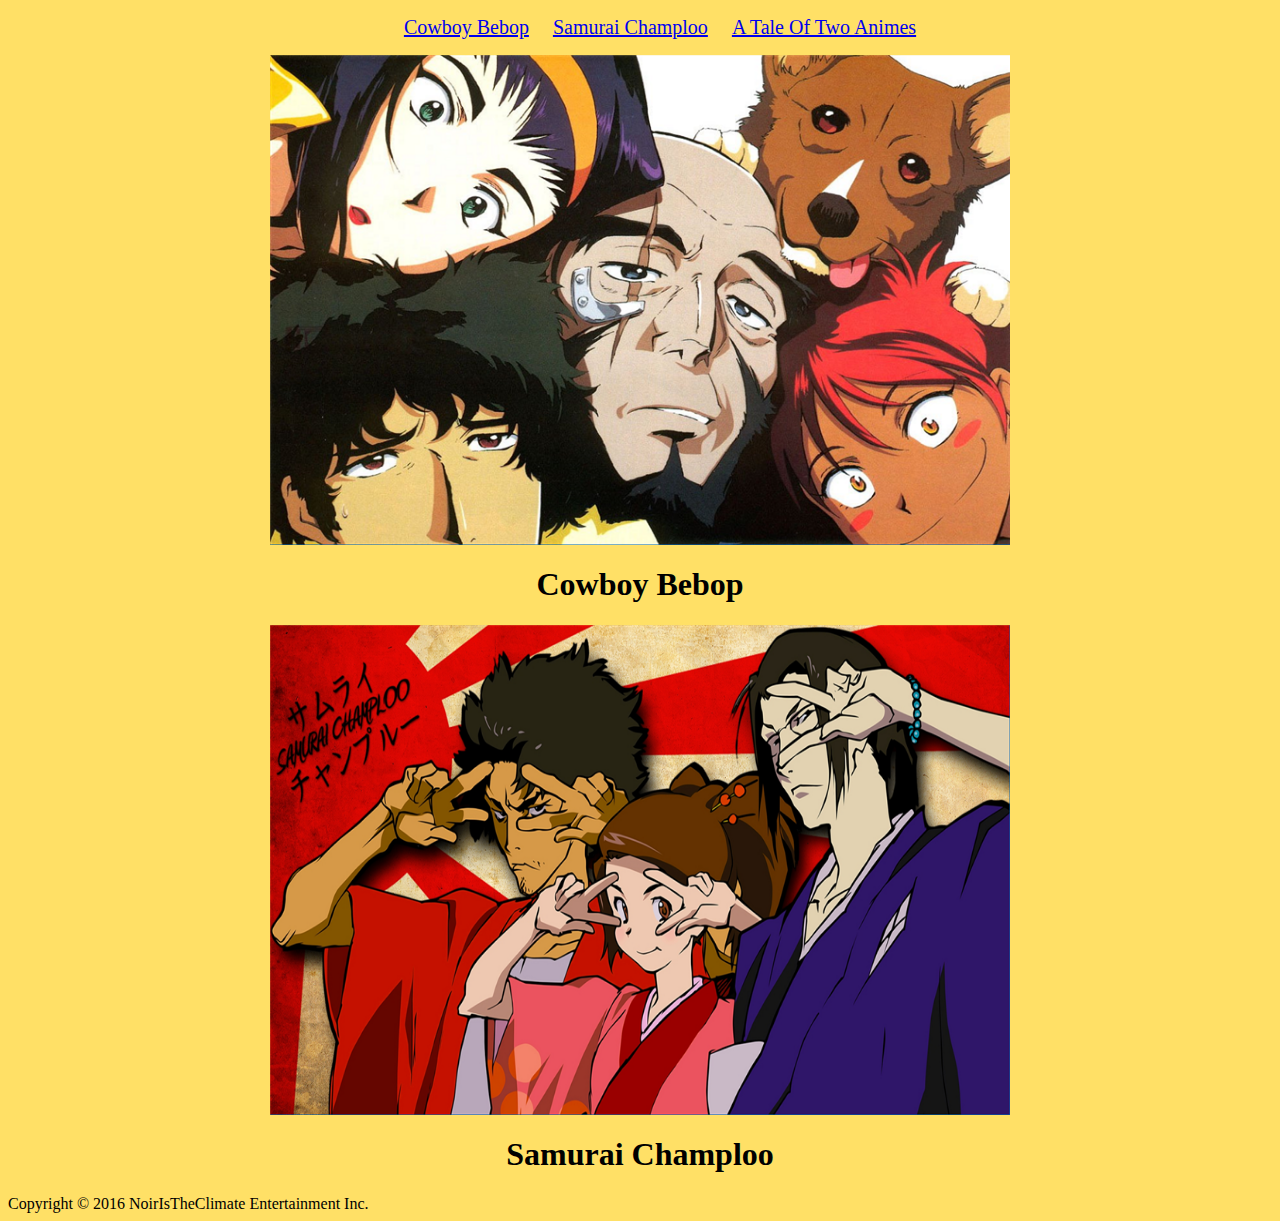
<file: index.html>
<!DOCTYPE html>
<html>

	<head>
		<title>Samurai Bebop: An Amatuer Analysis</title>
		<link rel="stylesheet" type="text/css" href="style.css">
	</head>
	
	<body>

		<header class="container">
			<nav>
		
				<ul>
					<li><a href="cbbp.html">Cowboy Bebop</a></li>
					<li><a href="smcl.html">Samurai Champloo</a></li>
					<li><a href="atota.html">A Tale Of Two Animes</a></li>
				</ul>

			</nav>	
		</header>

			<img src="images/Bbop_Cast.png"
			width="740"
			height="490" 
			alt="The cast of Cowboy Bebop"
			title="https://i.ytimg.com/vi/NUX-ccG1XlM/maxresdefault.jpg"
			/>

		<h1>Cowboy Bebop</h1>

			<img src="images/SChamploo_Cast.png"
			width="740" 
			height="490" 
			alt="The cast of Samurai Champloo"
			title="https://www.flickr.com/photos/132100766@N06/19003865546" 
			/>

		<h1>Samurai Champloo</h1>

		<footer>Copyright &#169 2016 NoirIsTheClimate Entertainment Inc.</footer>

	</body>
</html>
</file>
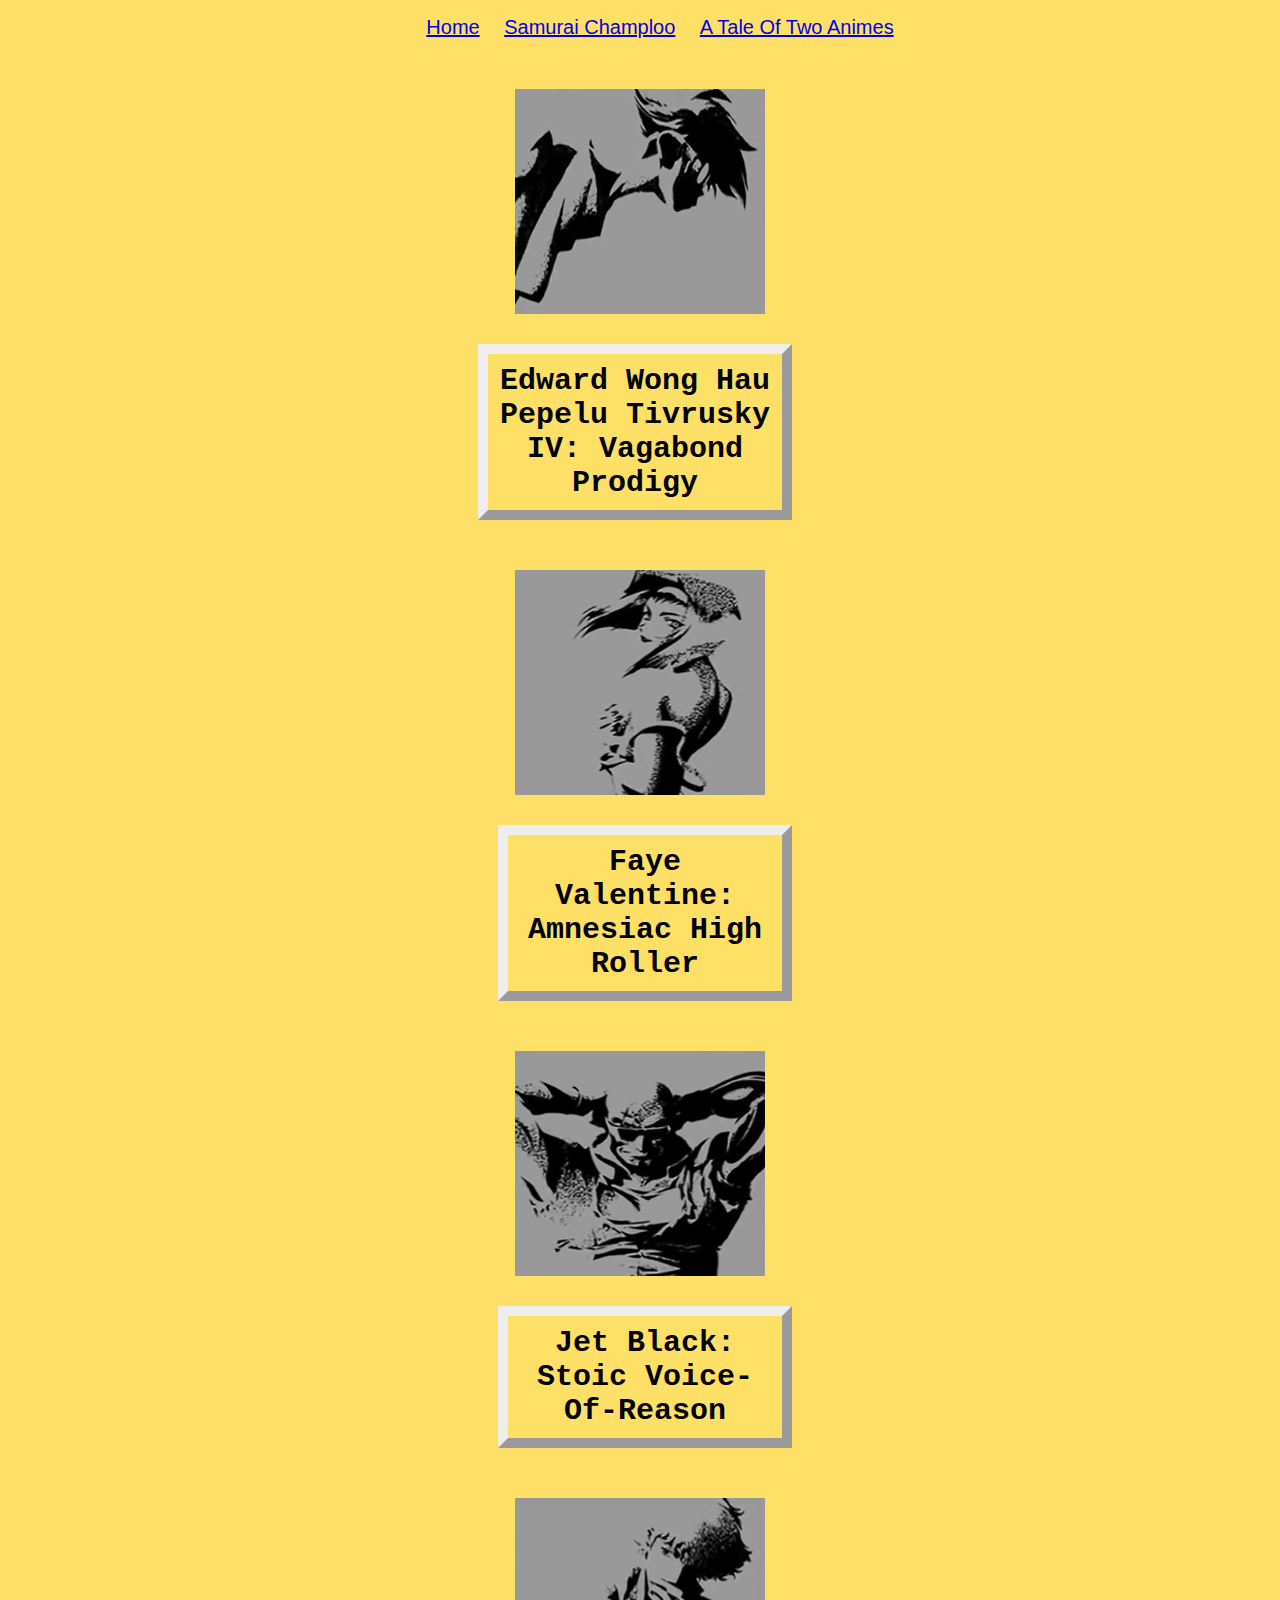
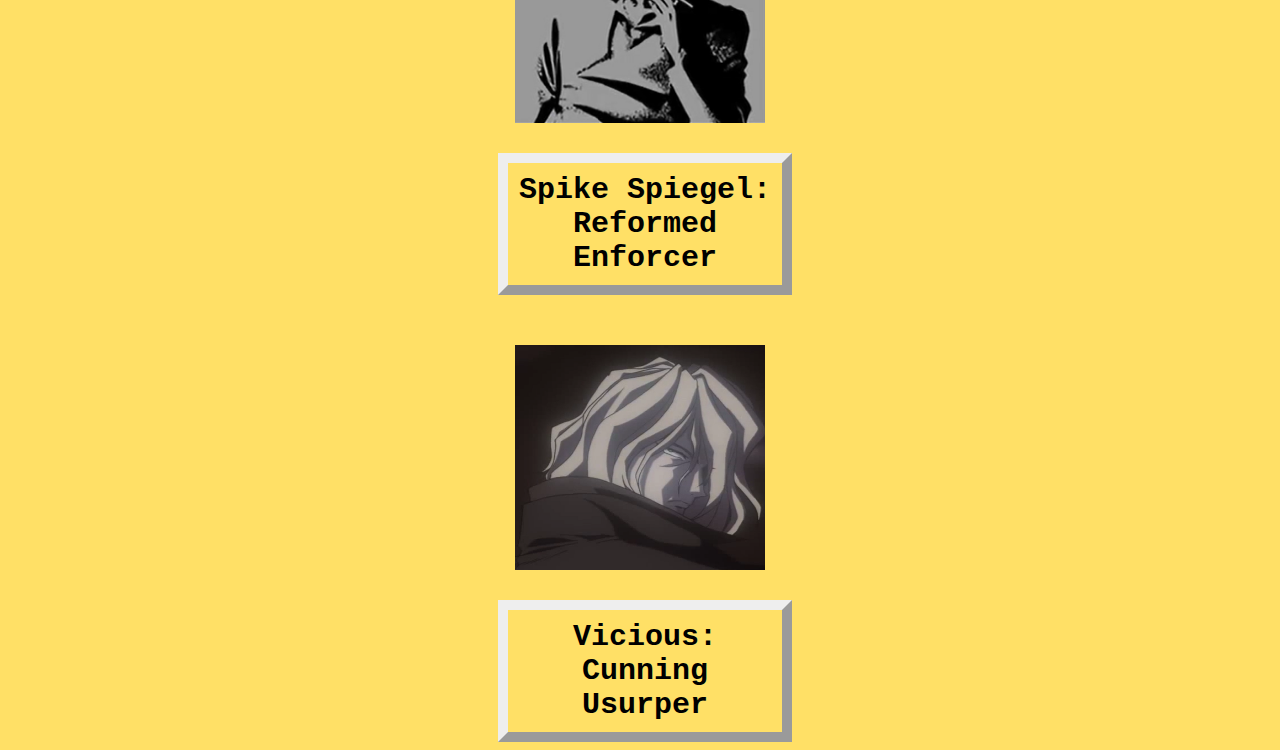
<file: cbbp.html>
<!DOCTYPE html>
<html>

	<head>
		<title>Cowboy Bebop: Meet The Cast</title>
		<link rel="stylesheet" type="text/css" href="style_cbbp.css">
	</head>

	<body>

		<header>
			<nav>
		
				<ul>
					<li><a href="index.html">Home</a></li>
					<li><a href="smcl.html">Samurai Champloo</a></li>
					<li><a href="atota.html">A Tale Of Two Animes</a></li>
				</ul>

			</nav>	
		</header>

		<img src="images/Edward.png"
			style="margin-top: 50px"
			height="225" 
			width="250" 
			alt="The feral prodigy"
			title="Watanabe, Shinichirō, dir. "Asteroid Blues." Cowboy Bebop. 2 Sept. 2001. Television.">

			<div style="text-align: center; margin-top: 30px; margin-left: 450px; margin-right: 500px; font-size: 30px; font-family: Courier New, Courier, monospace; font-weight: bold;">
			Edward Wong Hau Pepelu Tivrusky IV: Vagabond Prodigy	
			</div>

		<img src="images/Faye.png"
			style="margin-top: 50px"
			height="225"
			width="250" 
			alt="The femme-fatale with amnesia"
			title="Watanabe, Shinichirō, dir. "Asteroid Blues." Cowboy Bebop. 2 Sept. 2001. Television.">

			<div style="text-align: center; margin-top: 30px; margin-left: 470px; margin-right: 500px; font-size: 30px; font-family: Courier New, Courier, monospace; font-weight: bold;">
			Faye Valentine: Amnesiac High Roller	
			</div>

		<img src="images/Jet.png"
			style="margin-top: 50px"
			height="225"
			width="250" 
			alt="The stoic ex-cop with dem' leads"
			title="Watanabe, Shinichirō, dir. "Asteroid Blues." Cowboy Bebop. 2 Sept. 2001. Television.">

			<div style="text-align: center; margin-top: 30px; margin-left: 470px; margin-right: 500px; font-size: 30px; font-family: Courier New, Courier, monospace; font-weight: bold;">
			Jet Black: Stoic Voice-Of-Reason
			</div>

		<img src="images/Spike.png"
			style="margin-top: 50px"
			height="225"
			width="250"
			alt="The gung-ho bounty hunter's bounty hunter with a mysterious past"
			title="Watanabe, Shinichirō, dir. "Asteroid Blues." Cowboy Bebop. 2 Sept. 2001. Television.">

			<div style="text-align: center; margin-top: 30px; margin-left: 470px; margin-right: 500px; font-size: 30px; font-family: Courier New, Courier, monospace; font-weight: bold;">
			Spike Spiegel: Reformed Enforcer
			</div>

		<img src="images/Vicious.png"
			style="margin-top: 50px"
			height="225"
			width="250"
			alt="The cold-blooded amoral villain"
			title="Watanabe, Shinichirō, dir. "Jupiter Jazz (Part 1)." Cowboy Bebop. 7 Oct. 2001. Television.">

			<div style="text-align: center; margin-top: 30px; margin-left: 470px; margin-right: 500px; font-size: 30px; font-family: Courier New, Courier, monospace; font-weight: bold;">
			Vicious: Cunning Usurper
			</div>

	</body>
</html>
</file>
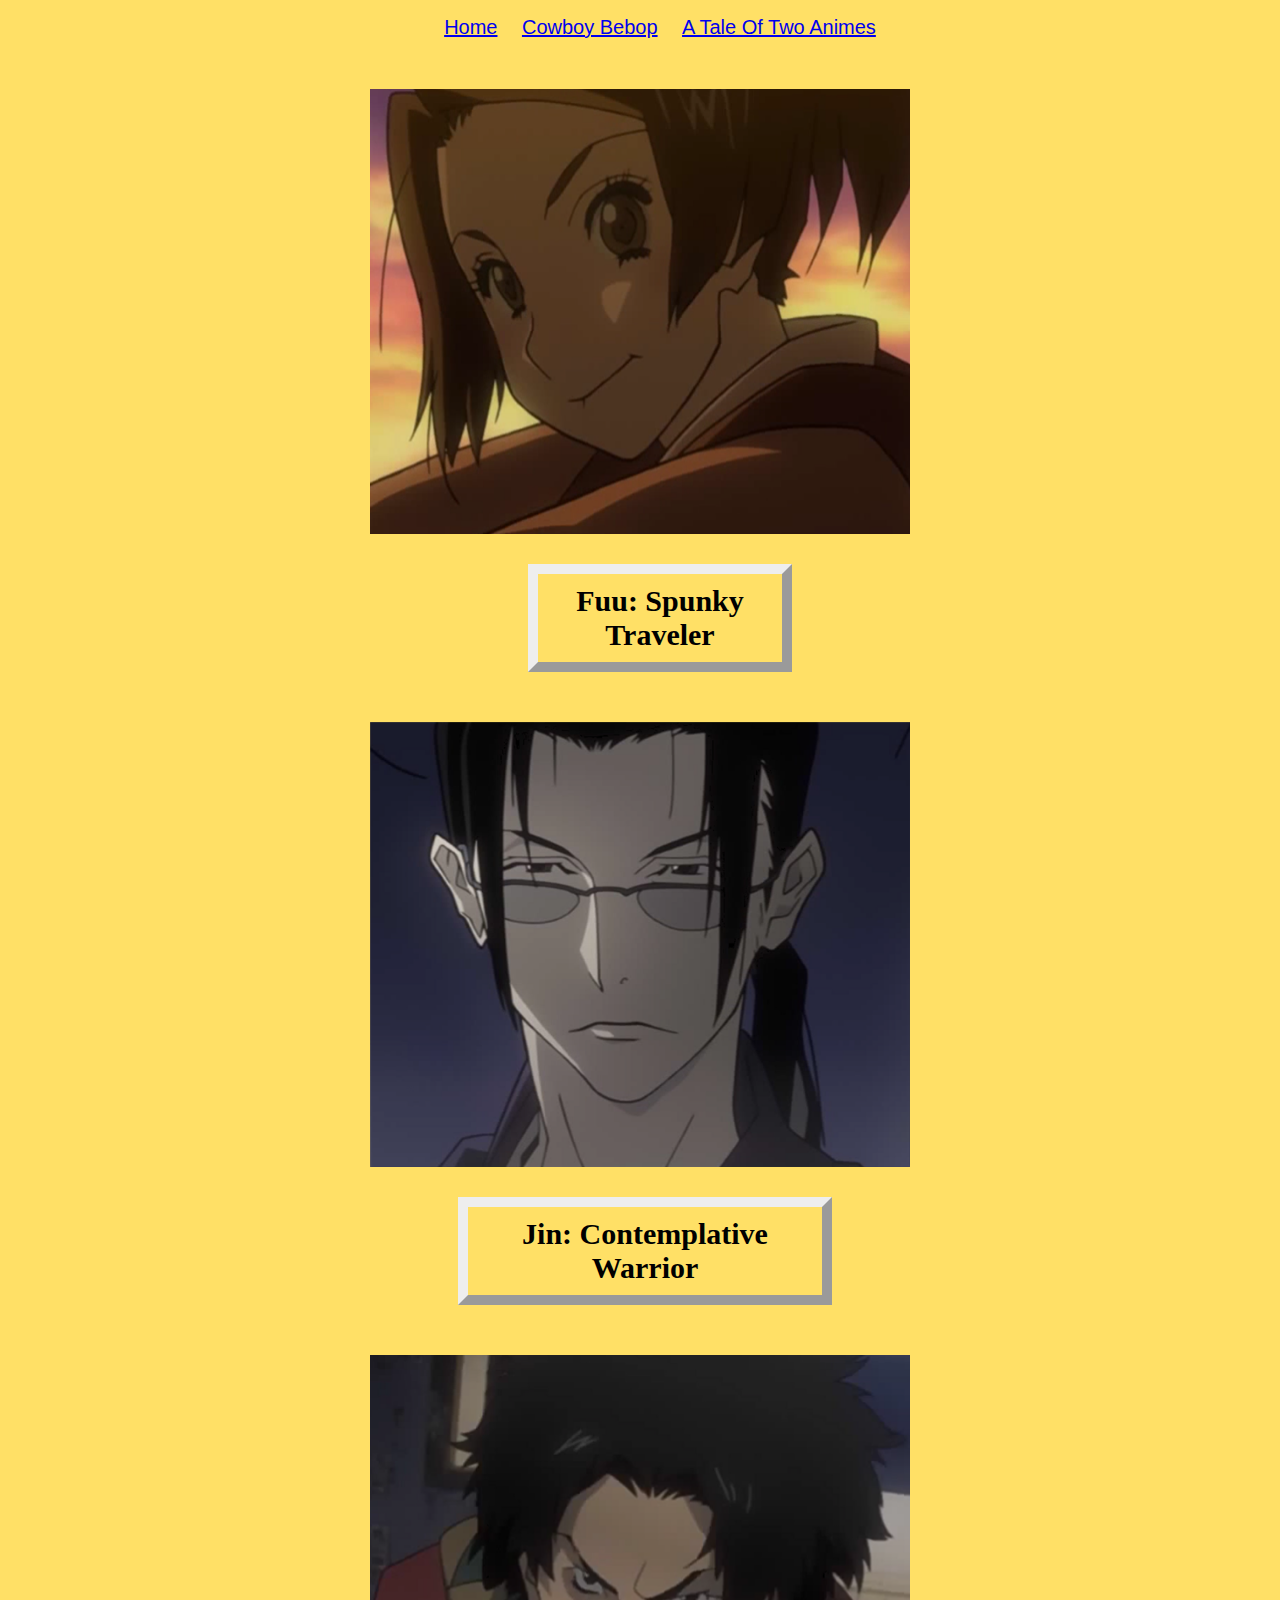
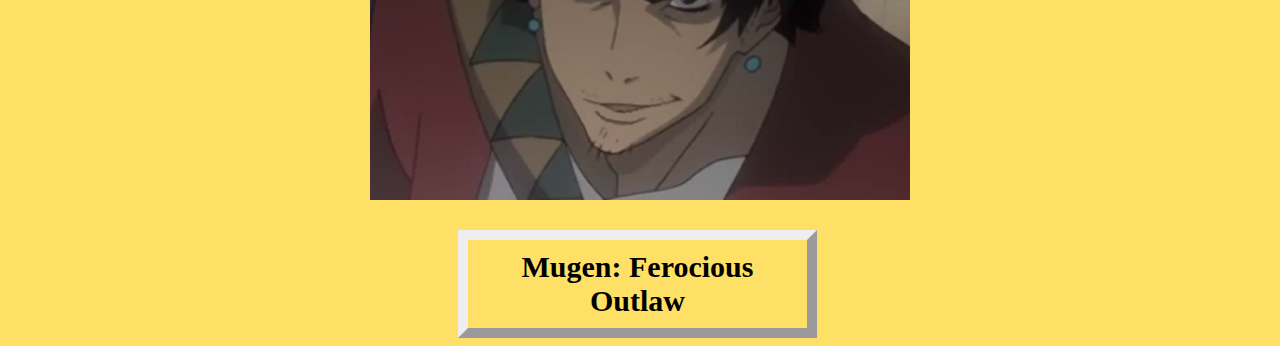
<file: smcl.html>
<!DOCTYPE html>
<html>

	<head>
		<title>Samurai Champloo: Meet The Cast</title>
		<link rel="stylesheet" type="text/css" href="style_smcl.css">
	</head>

	<body>

		<header>
			<nav>
		
				<ul>
					<li><a href="index.html">Home</a></li>
					<li><a href="cbbp.html">Cowboy Bebop</a></li>
					<li><a href="atota.html">A Tale Of Two Animes</a></li>
				</ul>

			</nav>	
		</header>

		<img src="images/Fuu.png"
		style="margin-top: 50px" 
		width="540"
		height="445" 
		alt="The ACTUAL protaginist of Samurai Champloo"
		title="Obara, Shinji. Tempestuous Temperaments. Samurai Champloo. Dir. Shinichirō Watanabe. 20 May 2004. Television.">

		<div style="text-align: center; margin-top: 30px; margin-left: 500px; margin-right: 500px; font-family: comic sans MS !important; font-size: 30px; font-weight: bold;">
			Fuu: Spunky Traveler
		</div>

		<img src="images/Jin.png"
		style="margin-top: 50px"
		width="540"
		height="445" 
		alt="Cool-as-a-cucumber ronin"
		title="Obara, Shinji. Tempestuous Temperaments. Samurai Champloo. Dir. Shinichirō Watanabe. 20 May 2004. Television.">
			
		<div style="text-align: center; margin-top: 30px; margin-left: 430px; margin-right: 460px; font-family: comic sans MS !important; font-size: 30px; font-weight: bold;">
			Jin: Contemplative Warrior
		</div>

		<img src="images/Mugen.png"
		style="margin-top: 50px" 
		width="540" 
		height="445" 
		alt="Savage, wily fugitive"
		title="Obara, Shinji. Tempestuous Temperaments. Samurai Champloo. Dir. Shinichirō Watanabe. 20 May 2004. Television.">

		<div style="text-align: center; margin-top: 30px; margin-left: 430px; margin-right: 475px; font-family: comic sans MS !important; font-size: 30px; font-weight: bold;">
			Mugen: Ferocious Outlaw
		</div>
			

	</body>
</html>
</file>
<file: style.css>
body {
	background-color: #FFE066
}

h1 {
	text-align: center;
}

img {
	display: block;
	margin: 0 auto;
}

nav ul {
	list-style-type: none;
	text-align: center;
}

nav ul li {
	display: inline-block;
	margin: 0 10px;
	font-size: 20px;
}

li a:hover {
	text-decoration: underline;
	font-weight: bold;
</file>
<file: style_cbbp.css>
body {
	background-color: #FFE066;
	font-family: arial;
}

img {
	display: block;
	margin-left: auto;
	margin-right: auto;
}

div {
	position: relative;
	left: 20px;
	border: 10px;
	border-style: outset;
	padding: 10px;
}

nav ul {
	list-style-type: none;
	text-align: center;
}

nav ul li {
	display: inline-block;
	margin: 0 10px;
	font-size: 20px;
}

li a:hover {
	text-decoration: underline;
	font-weight: bold;
</file>
<file: style_smcl.css>
body {
	background-color: #FFE066;
	font-family: arial;
}

img {
	display: block;
	margin-left: auto;
	margin-right: auto;
	margin-top: auto;
	display: block;

}

div {
	position: relative;
	left: 20px;
	border: 10px;
	border-style: outset;
	padding: 10px
}

nav ul {
	list-style-type: none;
	text-align: center;
}

nav ul li {
	display: inline-block;
	margin: 0 10px;
	font-size: 20px;
}

li a:hover {
	text-decoration: underline;
	font-weight: bold;
</file>
